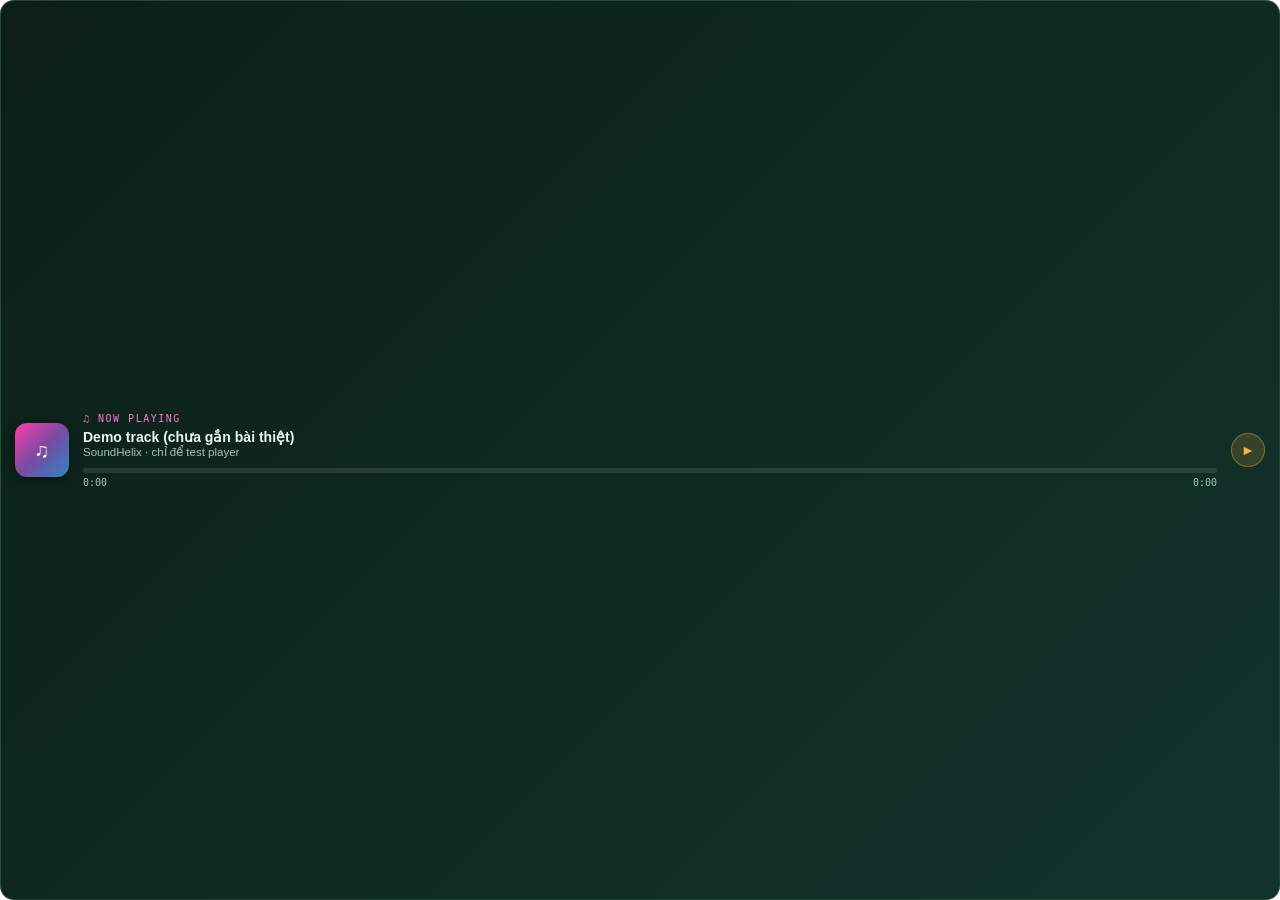
<file: index.html>
<!DOCTYPE html>
<html lang="vi">
<head>
<meta charset="UTF-8">
<meta name="viewport" content="width=device-width, initial-scale=1.0">
<title>chateniar — now playing</title>
<style>
  * { margin:0; padding:0; box-sizing:border-box; }
  html, body { width:100%; height:100%; background:transparent; font-family:-apple-system,'Segoe UI',Roboto,Helvetica,Arial,sans-serif; overflow:hidden; }

  .player-card {
    width:100%; height:100%;
    background:linear-gradient(135deg,#0B1F17,#13332A);
    border-radius:14px;
    padding:14px;
    display:flex;
    align-items:center;
    gap:14px;
    border:1px solid rgba(127,217,176,0.18);
  }

  .cover {
    width:54px; height:54px; flex-shrink:0;
    border-radius:12px;
    background:linear-gradient(135deg,#FF3CAC,#784BA0,#2B86C5);
    display:flex; align-items:center; justify-content:center;
    font-size:20px; color:#ffffff;
    box-shadow:0 4px 14px rgba(0,0,0,0.4);
    overflow:hidden;
  }

  .cover img{
    width:100%;
    height:100%;
    object-fit:cover;
    display:block;
  }

  .info { flex:1; min-width:0; color:#EAF6EF; }

  .label {
    font-family:'JetBrains Mono','Fira Code',Consolas,monospace;
    font-size:10px; color:#FF7AC6;
    text-transform:uppercase; letter-spacing:1.5px;
    margin-bottom:5px;
  }

  .title {
    font-size:14px; font-weight:600;
    white-space:nowrap; overflow:hidden; text-overflow:ellipsis;
  }

  .artist {
    font-size:11.5px; color:#9FC7B5;
    margin-bottom:9px;
    white-space:nowrap; overflow:hidden; text-overflow:ellipsis;
  }

  .track {
    background:rgba(255,255,255,0.1);
    border-radius:4px; height:5px; width:100%;
    cursor:pointer; overflow:hidden;
  }

  .fill {
    width:0%; height:100%;
    background:linear-gradient(90deg,#FFB347,#FF7AC6);
    border-radius:4px;
  }

  .times {
    display:flex; justify-content:space-between;
    font-size:10px; color:#9FC7B5; margin-top:4px;
    font-family:'JetBrains Mono','Fira Code',Consolas,monospace;
  }

  .play-btn {
    width:34px; height:34px; flex-shrink:0;
    border-radius:50%;
    background:rgba(255,179,71,0.15);
    border:1px solid rgba(255,179,71,0.4);
    display:flex; align-items:center; justify-content:center;
    color:#FFB347; font-size:14px; cursor:pointer;
    transition:transform 0.15s ease;
  }
  .play-btn:hover { transform:scale(1.07); }
</style>
</head>
<body>

  <div class="player-card">
    <div class="cover" id="cover">&#9835;</div>
    <div class="info">
      <div class="label">&#9835; now playing</div>
      <div class="title" id="track-title">Demo track (chưa gắn bài thiệt)</div>
      <div class="artist" id="track-artist">SoundHelix &middot; chỉ để test player</div>
      <div class="track" id="progress-track">
        <div class="fill" id="progress-fill"></div>
      </div>
      <div class="times"><span id="current-time">0:00</span><span id="duration">0:00</span></div>
    </div>
    <div class="play-btn" id="play-btn">&#9658;</div>
  </div>

  <audio id="audio" preload="metadata"></audio>

  <script>
  (function(){
    var params = new URLSearchParams(window.location.search);

    var audioUrl = params.get('audio');
    var imgUrl   = params.get('img');
    var titleUrl = params.get('title');
    var artistUrl = params.get('artist');
    var loop = params.get("loop") === "1";
    var autoplay = params.get("autoplay") === "1";

    

    var audio  = document.getElementById('audio');
    var btn    = document.getElementById('play-btn');
    var fill   = document.getElementById('progress-fill');
    var track  = document.getElementById('progress-track');
    var curEl  = document.getElementById('current-time');
    var durEl  = document.getElementById('duration');
    var cover  = document.getElementById('cover');
    var titleEl = document.getElementById('track-title');
    var artistEl = document.getElementById('track-artist');

    function fmt(s){
      if(!isFinite(s) || s < 0) return '0:00';
      var m = Math.floor(s/60);
      var sec = Math.floor(s%60);
      return m + ':' + (sec < 10 ? '0' : '') + sec;
    }

    if(audioUrl) audio.src = decodeURIComponent(audioUrl);
    else audio.src = 'https://www.soundhelix.com/examples/mp3/SoundHelix-Song-1.mp3';
    audio.loop = loop;
    if (autoplay) {
    audio.addEventListener("canplay", function autoPlay() {
        audio.removeEventListener("canplay", autoPlay);

        audio.play().then(function () {
            btn.innerHTML = "&#9208;"; // Pause icon
        }).catch(function (err) {
            console.log("Autoplay bị trình duyệt chặn:", err);
        });
    });
}
    if(titleUrl) titleEl.textContent = titleUrl;
    if(artistUrl) artistEl.textContent = artistUrl;

    if(imgUrl){
      cover.innerHTML = '<img src="' + decodeURIComponent(imgUrl) + '" alt="cover">';
    }

    audio.addEventListener('loadedmetadata', function(){
      durEl.textContent = fmt(audio.duration);
    });

    audio.addEventListener('timeupdate', function(){
      if(audio.duration){
        fill.style.width = (audio.currentTime / audio.duration * 100) + '%';
        curEl.textContent = fmt(audio.currentTime);
      }
    });

    audio.addEventListener('ended', function(){
      btn.innerHTML = '&#9658;';
    });

    btn.addEventListener('click', function(){
      if(audio.paused){
        audio.play().then(function(){
          btn.innerHTML = '&#9208;';
        }).catch(function(){});
      } else {
        audio.pause();
        btn.innerHTML = '&#9658;';
      }
    });

    track.addEventListener('click', function(e){
      var rect = track.getBoundingClientRect();
      var ratio = (e.clientX - rect.left) / rect.width;
      if(audio.duration){
        audio.currentTime = ratio * audio.duration;
      }
    });
  })();
  </script>

</body>
</html>
</file>
